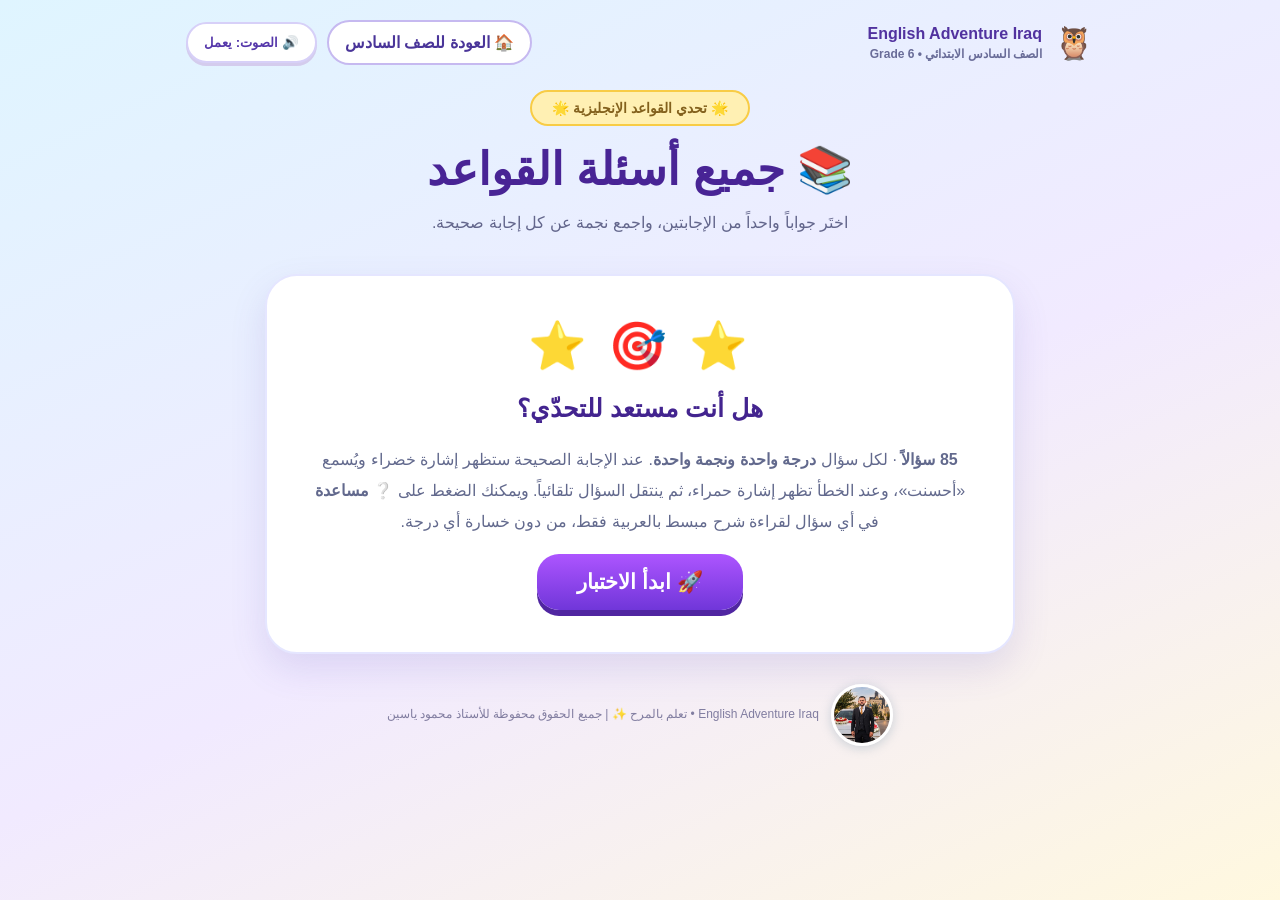
<file: grade6-grammar.html>
<!doctype html>
<html lang="ar" dir="rtl">
<head>
<meta charset="utf-8">
<meta name="viewport" content="width=device-width, initial-scale=1">
<meta name="theme-color" content="#7048da">
<title>جميع أسئلة القواعد | الصف السادس | English Adventure Iraq</title>
<style>
:root{font-family:Tahoma,"Segoe UI",Arial,sans-serif;color:#242357;--purple:#7545d9;--blue:#358eea;--green:#17a868;--red:#df4662}
*{box-sizing:border-box}body{margin:0;min-height:100vh;background:linear-gradient(155deg,#dff5ff 0%,#f1eaff 55%,#fff8df 100%)}
main{max-width:940px;margin:auto;padding:20px 16px 55px}.top{display:flex;align-items:center;justify-content:space-between;gap:15px;flex-wrap:wrap}.brand{display:flex;align-items:center;gap:12px;font-weight:900;color:#51329f}.brand span{font-size:32px}.brand small{display:block;font-size:12px;color:#696c98;margin-top:4px}.sound{border:2px solid #d7d0f8;background:#fff;color:#5537aa;border-radius:999px;padding:11px 16px;font-weight:800;cursor:pointer;box-shadow:0 3px 0 #d4cced}.sound:focus-visible,button:focus-visible{outline:4px solid #f7c92f;outline-offset:3px}
.hero{text-align:center;padding:25px 15px 8px}.hero .eyebrow{display:inline-block;background:#fff0b3;border:2px solid #f8cc45;padding:8px 20px;border-radius:999px;font-size:14px;font-weight:800;color:#83611d}.hero h1{font-size:clamp(28px,5vw,45px);margin:14px 0 4px;color:#482495;line-height:1.35}.hero p{font-size:16px;color:#63668c;line-height:1.8;margin:8px auto;max-width:680px}.panel{background:#fff;border:2px solid #e5e6ff;border-radius:32px;box-shadow:0 15px 35px #6255b125;padding:clamp(20px,4vw,42px);margin:20px auto}.welcome{text-align:center;max-width:750px}.welcome .stars{font-size:47px;letter-spacing:4px}.welcome h2{font-size:25px;color:#43248f}.welcome p{line-height:1.95;color:#62698d}.note{border-radius:18px;background:#fff7dd;padding:12px 16px;color:#776032;font-size:13px;line-height:1.8;margin:20px 0}.primary{background:linear-gradient(180deg,#ad55ff,#7036d9);border:0;color:white;font-size:21px;font-weight:900;padding:16px 40px;border-radius:22px;box-shadow:0 6px 0 #5026a1;cursor:pointer;min-height:56px}.primary:active{transform:translateY(3px);box-shadow:0 3px 0 #5026a1}.secondary{border:2px solid #c7b5f2;background:#f7f3ff;color:#5538aa;padding:13px 22px;border-radius:18px;font-weight:900;cursor:pointer}.hide{display:none!important}
.summary{display:flex;align-items:center;justify-content:space-between;gap:10px;flex-wrap:wrap;margin-bottom:16px}.counter{background:#eff7ff;color:#235697;border-radius:20px;padding:11px 17px;font-weight:900}.score{background:#fff4cd;color:#88630d;border-radius:20px;padding:11px 17px;font-weight:900}.bar{height:14px;border-radius:999px;background:#e9e3f7;overflow:hidden;margin-bottom:25px}.barfill{height:100%;width:0%;background:linear-gradient(90deg,#6bd88d,#3ca8ff);border-radius:999px;transition:width .3s}
.tag{display:inline-block;background:#ebe4ff;color:#6344ba;border-radius:12px;padding:8px 12px;font-weight:800;font-size:13px}.question{text-align:center;direction:ltr;font-weight:800;font-size:clamp(24px,3.5vw,37px);line-height:1.7;color:#203b75;margin:24px auto 28px;max-width:790px}.blank{display:inline-block;vertical-align:middle;min-width:75px;height:0;border-bottom:4px dashed #b899ed;transform:translateY(-4px)}.choices{display:grid;grid-template-columns:repeat(2,minmax(0,1fr));gap:18px;direction:ltr}.option{border:3px solid #d6d9f7;background:#f9fbff;color:#25386b;border-radius:22px;padding:22px 14px;min-height:105px;display:flex;align-items:center;justify-content:center;font-size:clamp(18px,2.3vw,26px);font-weight:850;font-family:inherit;cursor:pointer;transition:transform .12s,background .15s,border-color .15s,box-shadow .15s}.option:hover:not(:disabled){transform:translateY(-3px);border-color:#8c87f1;box-shadow:0 9px 15px #675cc119}.option:disabled{cursor:default}.option.good{background:#ddfae8;border-color:#11ac69;color:#077546;box-shadow:0 0 0 4px #a5f2c6}.option.bad{background:#ffe4e8;border-color:#e34c66;color:#ad2246;box-shadow:0 0 0 4px #ffc1cb}.feedback{min-height:74px;text-align:center;margin-top:24px;font-size:23px;font-weight:900;line-height:1.5}.feedback.good{color:#08965b}.feedback.bad{color:#d83b5b}.hint{font-size:13px;color:#757b9a;text-align:center;margin-top:2px}.confetti{pointer-events:none;position:fixed;inset:0;overflow:hidden;z-index:8}.spark{position:absolute;top:-25px;font-size:25px;animation:fall 1.45s linear forwards}@keyframes fall{to{transform:translateY(105vh) rotate(470deg);opacity:.15}}.result{text-align:center}.result-icon{font-size:65px}.result h2{font-size:clamp(24px,4vw,34px);color:#43248f}.bigscore{font-weight:900;color:#24a564;font-size:clamp(40px,8vw,72px);margin:12px}.medals{color:#e1ab13;font-size:29px;letter-spacing:3px}.review{text-align:right;margin-top:30px}.review h3{color:#6639ad}.review-item{border:1px solid #ebe0ff;border-radius:15px;padding:13px;margin:9px 0;background:#fbf9ff;line-height:1.7}.review-item .english{direction:ltr;text-align:left;font-weight:700}.review-item small{display:block;color:#7c638e}.review-item b{color:#0a8e5c}.foot{margin-top:30px;text-align:center;color:#817da0;font-size:12px}.eai-teacher-footer{display:flex;gap:12px;align-items:center;justify-content:center;flex-wrap:wrap;line-height:1.9}.eai-teacher-photo{width:62px;height:62px;object-fit:cover;object-position:15% 33%;border-radius:50%;border:3px solid #fff;box-shadow:0 2px 11px #6b8ca355;flex:none}.status{margin-top:12px;text-align:center;color:#5c6794;font-size:12px} @media(max-width:570px){main{padding:15px 11px 45px}.panel{border-radius:24px;padding:20px 15px}.choices{grid-template-columns:1fr;gap:12px}.option{min-height:75px}.top .brand{font-size:14px}.top .brand span{font-size:24px}.hero{padding-top:10px}.question{margin:18px auto 24px;font-size:23px}}
@media (prefers-reduced-motion:reduce){*,*:before,*:after{animation-duration:.01ms!important;transition-duration:.01ms!important}}

.rule-control{display:flex;justify-content:flex-start;margin:13px 0 0}.rule-button{display:inline-flex;align-items:center;gap:8px;border:2px solid #b7a2ed;border-radius:999px;background:#f4efff;color:#4c3299;padding:10px 16px;font:800 15px Tahoma,"Segoe UI",Arial,sans-serif;cursor:pointer;box-shadow:0 3px 0 #ded5f8}.rule-button:hover{background:#e9dfff}.rule-button[aria-expanded="true"]{background:#e3f6ff;border-color:#74b8e5;color:#17577a}.rule-button .question-symbol{font-size:20px;line-height:1}.rule-explanation{background:#f7fbff;border:2px solid #95c9ef;border-right:6px solid #458fd4;border-radius:18px;padding:15px 18px;margin:14px 0 12px;text-align:right;line-height:1.9;box-shadow:0 5px 15px #538ed113}.rule-explanation h3{margin:0 0 6px;color:#204a89;font-size:18px}.rule-explanation p{margin:0;font-size:15px;color:#38476e}.rule-explanation .rule-caveat{font-size:12px;color:#66748e;margin-top:6px}
.top-actions{display:flex;align-items:center;gap:10px;flex-wrap:wrap}.back-to-grade{display:inline-flex;align-items:center;text-decoration:none;color:#4a3599;background:#fff;border:2px solid #c6b9f0;border-radius:999px;padding:11px 16px;font-weight:800;min-height:44px}.back-to-grade:hover{background:#f5f0ff}.back-to-grade:focus-visible{outline:4px solid #f7c92f;outline-offset:3px}

.g6-opt-note{border-radius:14px;padding:10px 13px;margin:10px 0;text-align:right}.g6-opt-note b{display:block;text-align:left}.g6-opt-note p{margin:6px 0 0;line-height:1.7}.g6-opt-note{border:2px solid #b9c9ee;background:#f5f8ff}
</style>
</head>
<body>
<div class="confetti" id="confetti"></div>
<main>
<header class="top"><div class="brand"><span>🦉</span><div>English Adventure Iraq<small>الصف السادس الابتدائي • Grade 6</small></div></div><div class="top-actions"><a class="back-to-grade" href="./index.html#/grade/6">🏠 العودة للصف السادس</a><button id="sound" class="sound" type="button" aria-pressed="true">🔊 الصوت: يعمل</button></div></header>
<section class="hero"><span class="eyebrow">🌟 تحدي القواعد الإنجليزية 🌟</span><h1>📚 جميع أسئلة القواعد</h1><p>اختَر جواباً واحداً من الإجابتين، واجمع نجمة عن كل إجابة صحيحة.</p></section>
<section id="welcome" class="panel welcome"><div class="stars">⭐ 🎯 ⭐</div><h2>هل أنت مستعد للتحدّي؟</h2><p><strong id="introCount">85 سؤالاً</strong> · لكل سؤال <strong>درجة واحدة ونجمة واحدة</strong>. عند الإجابة الصحيحة ستظهر إشارة خضراء ويُسمع «أحسنت»، وعند الخطأ تظهر إشارة حمراء، ثم ينتقل السؤال تلقائياً. ويمكنك الضغط على <strong>❔ مساعدة</strong> في أي سؤال لقراءة شرح مبسط بالعربية فقط، من دون خسارة أي درجة.</p><button id="start" class="primary" type="button">🚀 ابدأ الاختبار</button></section>
<section id="quiz" class="panel hide" aria-live="polite"><div class="summary"><span class="counter" id="counter">السؤال 1 من 85</span><span class="score" id="score">⭐ 0 نجوم</span></div><div class="bar" role="progressbar" aria-label="تقدم الاختبار" aria-valuemin="0" aria-valuemax="100" aria-valuenow="0"><div id="bar" class="barfill"></div></div><span class="tag" id="tag">اختَر الإجابة الصحيحة</span><div class="rule-control"><button id="ruleToggle" class="rule-button" type="button" aria-controls="ruleExplanation" aria-expanded="false"><span class="question-symbol" aria-hidden="true">❔</span> مساعدة</button></div><section id="ruleExplanation" class="rule-explanation hide" aria-label="شرح قاعدة السؤال" dir="rtl"></section><h2 id="question" class="question" dir="ltr"></h2><div class="choices"><button type="button" class="option" data-answer="0"></button><button type="button" class="option" data-answer="1"></button></div><div id="feedback" class="feedback" role="status" aria-live="assertive"></div><div id="questionHint" class="hint"></div><div class="status">ينتقل الاختبار تلقائياً بعد اختيار الإجابة</div></section>
<section id="result" class="panel result hide"><div class="result-icon">🏆</div><h2>أحسنت! أنهيت تحدّي القواعد</h2><div id="finalscore" class="bigscore"></div><div id="finalstars" class="medals">⭐⭐⭐⭐⭐</div><p id="summary" style="color:#657194;font-weight:700"></p><button id="restart" class="primary" type="button">🔄 إعادة الاختبار</button><div id="review" class="review"></div></section>
<footer class="foot eai-teacher-footer"><img class="eai-teacher-photo" src="./teacher-photo.jpg" alt="صورة الأستاذ محمود ياسين" loading="lazy" decoding="async"><span>English Adventure Iraq • تعلم بالمرح ✨ | جميع الحقوق محفوظة للأستاذ محمود ياسين</span></footer>
</main>
<script>
const QUESTIONS=[{"source":1,"q":"________ is Wisam?","options":["How old","How many"],"correct":[0]},{"source":2,"q":"________ is your brother?","options":["How many","How old"],"correct":[1]},{"source":3,"q":"________ brothers do you have?","options":["How old","How many"],"correct":[1]},{"source":4,"q":"________ your mum's job? She is a teacher.","options":["What's","Who"],"correct":[0]},{"source":5,"q":"How many cousins ________ he have?","options":["do","does"],"correct":[1]},{"source":6,"q":"A doctor works ________ a hospital.","options":["on","in"],"correct":[1]},{"source":7,"q":"A housewife works ________ home.","options":["on","at"],"correct":[1]},{"source":8,"q":"A farmer works ________ a farm.","options":["on","in"],"correct":[0]},{"source":9,"q":"A waiter works ________ a restaurant.","options":["at","on"],"correct":[0]},{"source":10,"q":"A bus driver works ________ the roads.","options":["on","in"],"correct":[0]},{"source":11,"q":"A builder works on ________ building site.","options":["a","an"],"correct":[0]},{"source":12,"q":"An engineer works ________ an oil refinery.","options":["on","in"],"correct":[1]},{"source":13,"q":"An IT programmer works in ________ office.","options":["a","an"],"correct":[1]},{"source":14,"q":"I ________ an aunt and an uncle.","options":["have","has"],"correct":[0]},{"source":15,"q":"What ________ the jug made of?","options":["is","are"],"correct":[0]},{"source":16,"q":"What ________ the jeans made of?","options":["is","are"],"correct":[1]},{"source":17,"q":"Jeans ________ denim.","options":["is made of","are made of"],"correct":[1]},{"source":18,"q":"________ shirts are too long.","options":["This","These"],"correct":[1]},{"source":19,"q":"________ phone is too expensive.","options":["These","This"],"correct":[1]},{"source":20,"q":"________ jeans are too short.","options":["That","Those"],"correct":[1]},{"source":21,"q":"________ mobile is too cheap.","options":["These","That"],"correct":[1]},{"source":22,"q":"She wears ________ sweater.","options":["a white denim","denim white"],"correct":[0]},{"source":23,"q":"My daughter buys a ________ watch.","options":["metal big black","big black metal"],"correct":[1]},{"source":24,"q":"There is a ________ sofa.","options":["big black leather","leather big black"],"correct":[0]},{"source":25,"q":"When I grow up, I want ________ a doctor.","options":["be","to be"],"correct":[1]},{"source":26,"q":"My brother is ________ IT programmer.","options":["an","a"],"correct":[0]},{"source":27,"q":"My mother is ________ teacher.","options":["an","a"],"correct":[1]},{"source":28,"q":"Rubber ________ from a tree.","options":["come","comes"],"correct":[1]},{"source":29,"q":"Cotton ________ a plant.","options":["is made from","comes from"],"correct":[1]},{"source":30,"q":"Paper ________ wood.","options":["is made of","is made from"],"correct":[1]},{"source":31,"q":"Wool ________ cashmere goats.","options":["is made from","comes from"],"correct":[1]},{"source":32,"q":"We ________ breakfast at 7:30 in the morning.","options":["have","has"],"correct":[0]},{"source":33,"q":"I'm going ________ school.","options":["to","too"],"correct":[0]},{"source":34,"q":"I have ________ friends.","options":["too","two"],"correct":[1]},{"source":35,"q":"This car is ________ expensive.","options":["two","too"],"correct":[1]},{"source":36,"q":"Mariam speaks English ________ she speaks French, too.","options":["but","and"],"correct":[1]},{"source":37,"q":"I have a brother, ________ I don't have a sister.","options":["and","but"],"correct":[1]},{"source":38,"q":"I often ________ for many hours.","options":["work","am working"],"correct":[0]},{"source":39,"q":"What ________ now?","options":["do we do","are we doing"],"correct":[1]},{"source":40,"q":"My daughter ________ a thick sweater every winter.","options":["buys","is buying"],"correct":[0]},{"source":41,"q":"I ________ with a small team of other doctors and nurses every day.","options":["am working","work"],"correct":[1]},{"source":43,"q":"I cut ________ with a sharp knife.","options":["himself","myself"],"correct":[1]},{"source":44,"q":"We enjoyed ________ at the park.","options":["yourselves","ourselves"],"correct":[1]},{"source":45,"q":"I saw ________ in the mirror.","options":["himself","myself"],"correct":[1]},{"source":46,"q":"The security rules require it: you ________ have a secret password for your email.","options":["should","must"],"correct":[1]},{"source":47,"q":"Here is advice, not a compulsory rule: when the weather is hot, you ________ drink enough water.","options":["must","should"],"correct":[1]},{"source":48,"q":"You ________ meet a person that you only know online.","options":["must","mustn't"],"correct":[1]},{"source":49,"q":"He ________ a cold.","options":["have","has"],"correct":[1]},{"source":50,"q":"I ________ a headache.","options":["has","have"],"correct":[1]},{"source":51,"q":"When I was younger, my mum ________ me.","options":["dress","dressed"],"correct":[1]},{"source":52,"q":"When I was younger, I ________ playing with toys.","options":["liked","like"],"correct":[0]},{"source":53,"q":"When I was younger, my parents ________ me.","options":["fed","feed"],"correct":[0]},{"source":54,"q":"Al-Bairuni ________ a mathematician.","options":["was","were"],"correct":[0]},{"source":55,"q":"Now I ________ myself.","options":["dress","dressed"],"correct":[0]},{"source":56,"q":"Now I like ________ computer games.","options":["play","playing"],"correct":[1]},{"source":57,"q":"My birthday is ________ March.","options":["in","on"],"correct":[0]},{"source":58,"q":"There will ________ cars with no drivers.","options":["is","be"],"correct":[1]},{"source":59,"q":"In the future, I will ________ my own clothes.","options":["buy","buys"],"correct":[0]},{"source":60,"q":"Spaceships will be ________ than today's spaceships in 2050.","options":["faster","fast"],"correct":[0]},{"source":61,"q":"In 2050, there ________ robot teachers in schools because schools plan to introduce them.","options":["will be","won't be"],"correct":[0]},{"source":62,"q":"Ali is ________ intelligent than his brother.","options":["more","most"],"correct":[0]},{"source":63,"q":"I'm hot ________ I'm wearing a thick sweater.","options":["because","but"],"correct":[0]},{"source":64,"q":"Jupiter is the ________ planet.","options":["bigger","biggest"],"correct":[1]},{"source":65,"q":"Space travel to Mars will be ________ difficult than going to the Moon.","options":["more","most"],"correct":[0]},{"source":66,"q":"Flying by plane ________ better in the future.","options":["will be","will do"],"correct":[0]},{"source":67,"q":"In 2050, I think robots ________ do all the cooking and cleaning, so people will not need to.","options":["will","won't"],"correct":[0]},{"source":68,"q":"My birthday is ________ 7th March.","options":["in","on"],"correct":[1]},{"source":69,"q":"I was born ________ 2007.","options":["in","on"],"correct":[0]},{"source":70,"q":"A woollen scarf is ________ than a cotton one.","options":["thicker","thickest"],"correct":[0]},{"source":71,"q":"Jupiter is the ________ planet.","options":["bigger","biggest"],"correct":[1]},{"source":72,"q":"Venus is the ________ planet.","options":["hotter","hottest"],"correct":[1]},{"source":73,"q":"Space travel to Mars will be ________ difficult than going to the Moon.","options":["most","more"],"correct":[1]},{"source":74,"q":"My mother ________ delicious cakes.","options":["bake","bakes"],"correct":[1]},{"source":75,"q":"The kitchen is often the ________ dangerous room in the house.","options":["most","more"],"correct":[0]},{"source":76,"q":"________ do you eat fruit and vegetables?","options":["Why","What"],"correct":[0]},{"source":77,"q":"We ________ play with sharp knives.","options":["shouldn't","should"],"correct":[0]},{"source":78,"q":"Everyone ________ at home.","options":["are","is"],"correct":[1]},{"source":79,"q":"Ammar is ________ the kitchen table.","options":["in","at"],"correct":[1]},{"source":80,"q":"Mum is ________ the kitchen.","options":["in","at"],"correct":[0]},{"source":81,"q":"________ cards is Ali going to make?","options":["How many","How much"],"correct":[0]},{"source":82,"q":"You must ________ your room before mum comes home.","options":["tidy up","tidied up"],"correct":[0]},{"source":83,"q":"We should ________ the house before we start the decorations.","options":["clean","cleaned"],"correct":[0]},{"source":84,"q":"I'm ________ to help mum.","options":["go","going"],"correct":[1]},{"source":85,"q":"________ is the watch shop?","options":["Where","When"],"correct":[0]},{"source":86,"q":"She is ________ at a shopping website.","options":["look","looking"],"correct":[1]}];

const EAI_OPTION_EXPLANATIONS={"How old":"تُستخدم للسؤال عن العمر.","How many":"تُستخدم للسؤال عن عدد الأشياء أو الأشخاص المعدودة.","How much":"تُستخدم للسؤال عن كمية شيء غير معدود أو عن السعر.","What's":"اختصار What is، ويُستخدم للسؤال عن معلومة أو وصف أو مهنة.","What":"تُستخدم للسؤال عن الشيء أو النوع أو المعلومة.","Who":"تُستخدم للسؤال عن شخص أو هويته.","Where":"تُستخدم للسؤال عن المكان.","When":"تُستخدم للسؤال عن الزمن أو موعد الحدث.","Why":"تُستخدم للسؤال عن السبب.","do":"فعل مساعد يُستخدم في السؤال مع I وyou وwe وthey في المضارع البسيط.","does":"فعل مساعد يُستخدم في السؤال مع he وshe وit والفاعل المفرد في المضارع البسيط.","on":"حرف جر يستخدم مع الأسطح والطرقات وبعض التعابير مثل العمل في المزرعة.","in":"حرف جر يدل على داخل مكان، ويُستخدم أيضاً مع الأشهر والسنوات.","at":"حرف جر يحدد موقعاً أو نقطة معينة، ويأتي في تعبير at home.","a":"أداة نكرة تأتي قبل الاسم المفرد الذي يبدأ نطقه بصوت ساكن.","an":"أداة نكرة تأتي قبل الاسم المفرد الذي يبدأ نطقه بصوت متحرك.","have":"فعل الملكية في المضارع مع I وyou وwe وthey.","has":"فعل الملكية في المضارع مع he وshe وit والاسم المفرد.","is":"فعل كينونة يُستخدم مع he وshe وit والمفرد.","are":"فعل كينونة يُستخدم مع you وwe وthey والجمع.","is made of":"تعبير يصف شيئاً مفرداً مصنوعاً من مادة يمكن تمييزها في المنتج.","are made of":"تعبير يصف أشياء بصيغة الجمع مصنوعة من مادة.","This":"اسم إشارة للمفرد القريب.","These":"اسم إشارة للجمع القريب.","That":"اسم إشارة للمفرد البعيد.","Those":"اسم إشارة للجمع البعيد.","a white denim":"ترتيب يضع وصف اللون قبل وصف المادة ثم الاسم.","denim white":"تركيب يورد وصف المادة ثم اللون؛ ترتيب الصفات المعتاد هو الحجم فاللون فالمادة.","metal big black":"كلمات تصف المادة والحجم واللون؛ ترتيبها المعتاد يبدأ بالحجم ثم اللون ثم المادة.","big black metal":"ترتيب صفات يبدأ بالحجم، ثم اللون، ثم المادة.","big black leather":"ترتيب صفات يبدأ بالحجم، ثم اللون، ثم المادة.","leather big black":"كلمات تصف المادة والحجم واللون؛ ترتيب الصفات المعتاد يبدأ بالحجم ثم اللون ثم المادة.","be":"الفعل الأساسي من فعل الكينونة، ويأتي بعد الأفعال المساعدة في مواضع معينة.","to be":"صيغة المصدر مع to، وتأتي بعد أفعال مثل want.","come":"الفعل الأساسي في المضارع البسيط، ويُستخدم مع I وyou وwe وthey.","comes":"تصريف الفعل come مع المفرد الغائب في المضارع البسيط.","comes from":"تعبير يحدد المصدر أو الأصل الذي تأتي منه المادة.","is made from":"تعبير يصف صناعة شيء من مادة أصلية تغيرت أثناء التصنيع.","to":"حرف جر يدل على اتجاه أو وجهة، ويأتي أيضاً قبل صيغة المصدر.","too":"ظرف بمعنى «أيضاً» أو «أكثر من اللازم».","two":"العدد اثنان باللغة الإنكليزية.","and":"أداة ربط تُستخدم للجمع بين كلمات أو معلومات أو جمل.","but":"أداة ربط تُستخدم لإظهار التباين بين فكرتين.","work":"الصيغة الأساسية للفعل في المضارع، وتُستخدم للحديث عن العمل أو العادة.","am working":"تركيب المضارع المستمر مع I، ويصف نشاطاً جارياً أو وضعاً مؤقتاً.","do we do":"سؤال بالمضارع البسيط عن العادات أو الأعمال المعتادة.","are we doing":"سؤال بالمضارع المستمر عن نشاط يجري الآن.","buys":"المضارع البسيط من buy مع he أو she أو المفرد الغائب.","is buying":"المضارع المستمر من buy مع فاعل مفرد، لعمل جارٍ الآن.","himself":"ضمير منعكس يعود على شخص مذكر مفرد مثل he.","myself":"ضمير منعكس يعود على المتكلم I.","ourselves":"ضمير منعكس يعود على الفاعل we.","yourselves":"ضمير منعكس يعود على المخاطبين بصيغة الجمع you.","should":"فعل مساعد يُستخدم للنصيحة والتوصية.","must":"فعل مساعد يُستخدم للإلزام أو الضرورة القوية.","mustn't":"صيغة النفي من must، وتُستخدم للمنع.","shouldn't":"صيغة النفي من should، وتُستخدم للنصيحة بعدم القيام بفعل.","dress":"الصيغة الأساسية للفعل، وقد تُستخدم للحديث عن الحاضر والعادات.","dressed":"صيغة الماضي البسيط من الفعل dress.","like":"فعل يدل على المحبة أو التفضيل في المضارع.","liked":"صيغة الماضي البسيط من like.","feed":"الصيغة الأساسية للفعل feed بمعنى يُطعم.","fed":"صيغة الماضي من الفعل feed بمعنى أطعم.","was":"فعل كينونة في الماضي مع I وhe وshe وit والمفرد.","were":"فعل كينونة في الماضي مع you وwe وthey والجمع.","play":"الصيغة الأساسية للفعل play بمعنى يلعب.","playing":"صيغة الفعل مع ing، وتُستخدم بعد بعض الأفعال ومنها like.","buy":"الصيغة الأساسية من buy، وتأتي بعد will.","fast":"صفة في صورتها الأساسية بمعنى سريع.","faster":"صيغة المقارنة من fast بمعنى أسرع.","will be":"تركيب يستخدم لذكر حالة أو وجود شيء في المستقبل.","won't be":"صيغة نفي will be للتعبير عن عدم وجود شيء أو عدم حدوث حالة مستقبلاً.","more":"تُستخدم قبل الصفات الطويلة للمقارنة بين شيئين.","most":"تُستخدم قبل الصفات الطويلة لصيغة التفضيل الأعلى.","because":"أداة ربط تُستخدم لتقديم السبب.","bigger":"صيغة مقارنة من big بمعنى أكبر.","biggest":"صيغة تفضيل من big بمعنى الأكبر.","will do":"تركيب مستقبل مع الفعل do، ويعني «سوف يفعل».","will":"فعل مساعد لتكوين المستقبل والتوقعات.","won't":"اختصار will not، ويُستخدم لنفي المستقبل.","thicker":"صيغة مقارنة من thick بمعنى أكثر سماكة.","thickest":"صيغة تفضيل من thick بمعنى الأكثر سماكة.","hotter":"صيغة مقارنة من hot بمعنى أشد حرارة.","hottest":"صيغة تفضيل من hot بمعنى الأشد حرارة.","bake":"الصيغة الأساسية للفعل بمعنى يخبز.","bakes":"تصريف المضارع البسيط من bake مع مفرد غائب.","tidy up":"فعل مركب في صورته الأساسية، يعني يرتب أو ينظّم.","tidied up":"صيغة الماضي من الفعل المركب tidy up.","clean":"الفعل في صورته الأساسية، يعني ينظف.","cleaned":"صيغة الماضي من clean بمعنى نظّف.","go":"الصيغة الأساسية للفعل go بمعنى يذهب.","going":"صيغة go مع ing، وتدخل في المضارع المستمر وgoing to.","look":"الفعل الأساسي بمعنى ينظر أو يبحث.","looking":"صيغة look مع ing، وتدخل في المضارع المستمر.","He":"ضمير فاعل للمذكر المفرد.","She":"ضمير فاعل للمؤنث المفرد.","It":"ضمير فاعل مفرد للأشياء والحيوانات والأماكن بحسب السياق.","They":"ضمير فاعل للجمع.","We":"ضمير فاعل يشمل المتحدث مع شخص أو أكثر.","he":"ضمير فاعل للمذكر المفرد.","they":"ضمير فاعل للجمع.","leaves":"فعل leave في المضارع البسيط مع الفاعل المفرد الغائب.","leave":"الفعل الأساسي leave في المضارع البسيط مع الجمع أو المتكلم.","works":"تصريف المضارع البسيط مع المفرد الغائب من work.","build":"الصيغة الأساسية للفعل build بمعنى يبني.","building":"صيغة الفعل build مع ing، وتُستخدم في تراكيب متعددة.","I'm":"اختصار I am في الكلام والكتابة.","I'm not":"اختصار I am not، ويُستخدم في الجمل المنفية.","he's":"اختصار he is أو he has بحسب السياق.","she's":"اختصار she is أو she has بحسب السياق.","it's":"اختصار it is أو it has بحسب السياق.","we're":"اختصار we are.","they're":"اختصار they are.","you're":"اختصار you are.","what's":"اختصار what is أو what has بحسب السياق.","doesn't":"اختصار does not.","don't":"اختصار do not.","what're":"اختصار what are الذي يستعمل أحياناً في الكلام غير الرسمي.","he're":"تُكتب الاختصارات بوضع الفاصلة العليا مكان الحروف المحذوفة من الصيغة الكاملة.","she're":"تُكتب الاختصارات بوضع الفاصلة العليا مكان الحروف المحذوفة من الصيغة الكاملة.","it're":"تُكتب الاختصارات بوضع الفاصلة العليا مكان الحروف المحذوفة من الصيغة الكاملة.","we's":"تُكتب الاختصارات بوضع الفاصلة العليا مكان الحروف المحذوفة من الصيغة الكاملة.","they's":"تُكتب الاختصارات بوضع الفاصلة العليا مكان الحروف المحذوفة من الصيغة الكاملة.","you's":"تُكتب الاختصارات بوضع الفاصلة العليا مكان الحروف المحذوفة من الصيغة الكاملة.","does'nt":"تُكتب الاختصارات بوضع الفاصلة العليا مكان الحروف المحذوفة من الصيغة الكاملة.","do'nt":"تُكتب الاختصارات بوضع الفاصلة العليا مكان الحروف المحذوفة من الصيغة الكاملة."};
const RULE_EXPLANATIONS={"1":{"title":"السؤال عن العمر","explanation":"تُستخدم How old للسؤال عن العمر، وتُستخدم How many للسؤال عن العدد."},"2":{"title":"السؤال عن العمر","explanation":"للسؤال عن عمر شخص نستخدم How old قبل الفعل المساعد."},"3":{"title":"السؤال عن العدد","explanation":"How many أداة استفهام للسؤال عن عدد الأسماء المعدودة بصيغة الجمع."},"4":{"title":"السؤال عن المهنة","explanation":"للسؤال عن مهنة شخص نستخدم أداة السؤال What مع فعل الكينونة وصيغة الملكية."},"5":{"title":"do و does في السؤال","explanation":"نستخدم does في السؤال مع الفاعل المفرد الغائب، ويأتي الفعل بعده بصيغته الأساسية."},"6":{"title":"حروف الجر مع أماكن العمل","explanation":"نستخدم in عند الحديث عن العمل داخل مبنى أو مؤسسة."},"7":{"title":"التعبير at home","explanation":"التعبير at home ثابت عند الحديث عن الوجود أو العمل في المنزل."},"8":{"title":"التعبير on a farm","explanation":"نستخدم on عند الحديث عن العمل في المزرعة."},"9":{"title":"حرف الجر مع مكان العمل","explanation":"نستخدم at لتحديد مكان العمل أو المؤسسة التي يعمل فيها الشخص."},"10":{"title":"on the road","explanation":"نستخدم on للحديث عن الحركة أو العمل على الطرق."},"11":{"title":"a أم an؟","explanation":"نستخدم a قبل الكلمات التي تبدأ بصوت ساكن، وan قبل الكلمات التي تبدأ بصوت متحرك."},"12":{"title":"in a refinery","explanation":"يُستخدم in عند الحديث عن العمل داخل منشأة أو مبنى."},"13":{"title":"a أم an؟","explanation":"نختار an قبل الصوت المتحرك، والعبرة بالنطق وليس بشكل الحرف المكتوب."},"14":{"title":"have أم has؟","explanation":"نستخدم have مع I وyou وwe وthey، ونستخدم has مع he وshe وit."},"15":{"title":"is أم are مع المفرد؟","explanation":"مع الاسم المفرد نستخدم is في السؤال عن المادة التي صُنع منها الشيء."},"16":{"title":"is أم are مع الجمع؟","explanation":"كلمة jeans تُعامل معاملة الجمع، لذلك نستخدم are."},"17":{"title":"المبني للمجهول والمواد","explanation":"في المبني للمجهول نستخدم are made of مع الأسماء التي تُعامل بصيغة الجمع."},"18":{"title":"This أم These؟","explanation":"These اسم إشارة يدل على الجمع القريب."},"19":{"title":"This أم These؟","explanation":"This اسم إشارة يدل على المفرد القريب."},"20":{"title":"That أم Those؟","explanation":"Those اسم إشارة يدل على الجمع البعيد."},"21":{"title":"That أم These؟","explanation":"That اسم إشارة يدل على المفرد البعيد."},"22":{"title":"ترتيب الصفات","explanation":"عند اجتماع صفة اللون وصفة المادة، يأتي وصف اللون عادةً قبل وصف المادة."},"23":{"title":"ترتيب الحجم واللون والمادة","explanation":"الترتيب المعتاد للصفات هو الحجم ثم اللون ثم المادة قبل الاسم."},"24":{"title":"ترتيب صفات الأثاث","explanation":"ترتيب الصفات قبل الاسم يكون الحجم أولاً ثم اللون ثم المادة."},"25":{"title":"want to + فعل","explanation":"بعد want نستخدم to متبوعة بالفعل الأساسي."},"26":{"title":"an مع نطق الحروف","explanation":"نستخدم an قبل بداية الكلمة ذات الصوت المتحرك، حتى لو كُتبت بحرف ساكن."},"27":{"title":"a قبل الصوت الساكن","explanation":"نستخدم a قبل الكلمات التي تبدأ بصوت ساكن."},"28":{"title":"المضارع البسيط مع المفرد","explanation":"الاسم غير المعدود يعامل مفرداً، لذلك يأخذ الفعل في المضارع البسيط s."},"29":{"title":"comes from للمصدر","explanation":"نستخدم comes from للتعبير عن مصدر المادة أو أصلها الطبيعي."},"30":{"title":"made from أم made of؟","explanation":"نستخدم made from عندما تتغير المادة الأصلية أثناء التصنيع."},"31":{"title":"مصدر المادة","explanation":"نستخدم comes from للدلالة على مصدر المادة الطبيعية."},"32":{"title":"have مع We","explanation":"نستخدم have مع فاعل الجمع في المضارع البسيط."},"33":{"title":"to أم too؟","explanation":"نستخدم to للدلالة على الاتجاه أو الوجهة، أما too فتعني أيضاً أو أكثر من اللازم."},"34":{"title":"two أم too؟","explanation":"two هي العدد اثنان، أما too فليست عدداً."},"35":{"title":"too + صفة","explanation":"تأتي too قبل الصفة للدلالة على الزيادة عن الحد المناسب."},"36":{"title":"and للربط والإضافة","explanation":"تُستخدم and للربط بين معلومات متوافقة وإضافة معلومة أخرى."},"37":{"title":"but للتباين","explanation":"تُستخدم but للربط بين فكرتين مختلفتين أو متعارضتين."},"38":{"title":"often والمضارع البسيط","explanation":"وجود often يدل على العادة أو التكرار، ولذلك نستخدم المضارع البسيط."},"39":{"title":"now والمضارع المستمر","explanation":"للتعبير عن حدث جارٍ الآن نستخدم المضارع المستمر: am أو is أو are مع ing."},"40":{"title":"المضارع البسيط للعادات","explanation":"وجود every winter يدل على التكرار والعادة، ولذلك نستخدم المضارع البسيط."},"41":{"title":"المضارع البسيط مع التكرار","explanation":"وجود every day يدل على العمل المعتاد، لذلك نستخدم المضارع البسيط مع I."},"43":{"title":"الضمير المنعكس مع I","explanation":"الضمير المنعكس المقابل للفاعل I هو myself."},"44":{"title":"الضمير المنعكس مع We","explanation":"الضمير المنعكس المقابل للفاعل We هو ourselves."},"45":{"title":"myself مع المتكلم","explanation":"يعود الفعل على المتكلم نفسه عندما يكون الفاعل I، لذلك نستخدم myself."},"46":{"title":"must للإلزام","explanation":"نستخدم must للتعبير عن قاعدة ملزمة أو ضرورة مؤكدة."},"47":{"title":"should للنصيحة","explanation":"نستخدم should لإعطاء نصيحة غير إلزامية."},"48":{"title":"mustn't للمنع","explanation":"تُستخدم mustn’t للتعبير عن المنع والتحذير الشديد."},"49":{"title":"have أم has مع He؟","explanation":"نستخدم has مع الفاعل المفرد الغائب في المضارع البسيط."},"50":{"title":"have مع I","explanation":"نستخدم have مع الضمير I في المضارع البسيط."},"51":{"title":"الماضي البسيط","explanation":"للتعبير عن حدث وقع في الماضي نستخدم صيغة الفعل الماضي."},"52":{"title":"الماضي مع liked","explanation":"عند الحديث عن تفضيل سابق نستخدم liked بصيغة الماضي."},"53":{"title":"الفعل الماضي غير المنتظم","explanation":"الفعل feed من الأفعال غير المنتظمة؛ صيغته في الماضي fed."},"54":{"title":"was و were","explanation":"نستخدم was مع المفرد، وwere مع الجمع وبعض الضمائر الأخرى."},"55":{"title":"المضارع مع Now","explanation":"مع الحديث عن العادة الحالية نستخدم الفعل في المضارع البسيط."},"56":{"title":"like + ing","explanation":"يمكن أن يأتي بعد like فعل ينتهي بـ ing للدلالة على نشاط نحبه."},"57":{"title":"in مع الأشهر","explanation":"نستخدم in مع اسم الشهر وحده من دون تاريخ محدد."},"58":{"title":"will be للمستقبل","explanation":"بعد will نستخدم الفعل الأساسي be للتعبير عن الوجود أو الصفة مستقبلاً."},"59":{"title":"will + الفعل الأساسي","explanation":"بعد will يأتي الفعل في صورته الأساسية من دون إضافات."},"60":{"title":"المقارنة باستخدام than","explanation":"وجود than يدل على المقارنة؛ لذلك نستخدم صيغة المقارنة faster."},"61":{"title":"التنبؤ بالمستقبل","explanation":"نستخدم will be للتنبؤ بوجود شيء في المستقبل عندما يؤكد السياق حدوثه."},"62":{"title":"المقارنة مع than","explanation":"مع الصفات الطويلة نستخدم more قبل الصفة وthan بعد المقارنة."},"63":{"title":"because لذكر السبب","explanation":"تُستخدم because لبيان السبب الذي أدى إلى النتيجة."},"64":{"title":"التفضيل مع the","explanation":"عند اختيار الأعلى ضمن مجموعة نستخدم صيغة التفضيل العليا مع the."},"65":{"title":"more ... than","explanation":"مع الصفة الطويلة نستخدم more للمقارنة بين شيئين."},"66":{"title":"will be + صفة","explanation":"نستخدم will be قبل الصفة عند التنبؤ بحالة مستقبلية."},"67":{"title":"will للتوقع","explanation":"نستخدم will للتنبؤ بحدوث فعل في المستقبل عندما يؤكد السياق حصوله."},"68":{"title":"on مع التاريخ المحدد","explanation":"نستخدم on قبل اليوم أو التاريخ المحدد."},"69":{"title":"in مع السنوات","explanation":"نستخدم in عند ذكر السنة وحدها."},"70":{"title":"المقارنة بين شيئين","explanation":"وجود than يتطلب صيغة المقارنة بين شيئين، وليس صيغة التفضيل العليا."},"71":{"title":"التفضيل الأعلى","explanation":"عند التفضيل بين عناصر مجموعة نستخدم صيغة التفضيل العليا."},"72":{"title":"التفضيل باستخدام -est","explanation":"عند التفضيل باستخدام hot نضاعف الحرف الأخير ثم نضيف est."},"73":{"title":"more ... than","explanation":"المقارنة مع الصفة الطويلة تتكون من more والصفة ثم than."},"74":{"title":"المضارع مع My mother","explanation":"نضيف s للفعل في المضارع البسيط عندما يكون الفاعل مفرداً غائباً."},"75":{"title":"the most مع الصفة الطويلة","explanation":"نستخدم most مع الصفات الطويلة عند التفضيل الأعلى ضمن مجموعة."},"76":{"title":"Why للسؤال عن السبب","explanation":"تُستخدم Why للسؤال عن السبب، وWhat للسؤال عن الشيء أو المعلومات."},"77":{"title":"shouldn't للنصيحة السلبية","explanation":"نستخدم shouldn’t لتقديم نصيحة بعدم القيام بفعل خطر."},"78":{"title":"Everyone مفرد","explanation":"Everyone تُعامل مفرداً، لذلك نستخدم معها is."},"79":{"title":"at the table","explanation":"نستخدم at للدلالة على وجود شخص عند مكان محدد."},"80":{"title":"in the kitchen","explanation":"نستخدم in للدلالة على وجود شخص داخل غرفة أو مكان."},"81":{"title":"How many مع المعدود","explanation":"نستخدم How many مع الأسماء المعدودة بصيغة الجمع."},"82":{"title":"must + الفعل الأساسي","explanation":"بعد must يأتي الفعل بصيغته الأساسية من دون to أو تصريف الماضي."},"83":{"title":"should + الفعل الأساسي","explanation":"بعد should يأتي الفعل بصيغته الأساسية من دون تصريف الماضي."},"84":{"title":"be going to للمستقبل","explanation":"للتعبير عن خطة مستقبلية نستخدم am أو is أو are ثم going to."},"85":{"title":"Where للسؤال عن المكان","explanation":"نستخدم Where للسؤال عن المكان، وWhen للسؤال عن الزمن."},"86":{"title":"المضارع المستمر","explanation":"في المضارع المستمر نستخدم am أو is أو are متبوعة بالفعل مع ing."}};
const $=x=>document.getElementById(x);
const KEY='eai_grade6_grammar_rules_v2';
let current=0,points=0,errors=[],busy=false,played=[],soundOn=localStorage.getItem(KEY+'_sound')!=='off',audioContext=null;
const total=QUESTIONS.length;
$('introCount').textContent=total+' سؤالاً';
function save(){try{localStorage.setItem(KEY,JSON.stringify({current,points,errors}))}catch(e){}}
function restore(){try{const v=JSON.parse(localStorage.getItem(KEY)||'null');if(v&&Number.isInteger(v.current)&&v.current>=0&&v.current<=total&&Number.isInteger(v.points)&&v.points>=0&&Array.isArray(v.errors)){current=v.current;points=v.points;errors=v.errors;$('start').textContent='▶️ متابعة الاختبار'}}catch(e){}}
function playTone(correct){if(!soundOn)return;try{audioContext ||= new (window.AudioContext||window.webkitAudioContext)();if(audioContext.state==='suspended')audioContext.resume();const notes=correct?[523.25,659.25,783.99]:[230,180];notes.forEach((freq,i)=>{const oscillator=audioContext.createOscillator(),gain=audioContext.createGain(),at=audioContext.currentTime+i*(correct?.09:.13);oscillator.type='sine';oscillator.frequency.setValueAtTime(freq,at);gain.gain.setValueAtTime(.0001,at);gain.gain.exponentialRampToValueAtTime(.085,at+.015);gain.gain.exponentialRampToValueAtTime(.0001,at+.18);oscillator.connect(gain);gain.connect(audioContext.destination);oscillator.start(at);oscillator.stop(at+.2)})}catch(e){}}
function praise(){if(!soundOn||!('speechSynthesis' in window))return;try{const t=new SpeechSynthesisUtterance('أحسنت');t.lang='ar';t.rate=.95;t.volume=.85;window.speechSynthesis.cancel();window.speechSynthesis.speak(t)}catch(e){}}
function sparkle(){const wrap=$('confetti');wrap.innerHTML='';for(let i=0;i<16;i++){const s=document.createElement('span');s.className='spark';s.textContent=['⭐','✨','🌟','🎉'][i%4];s.style.left=(3+Math.random()*93)+'%';s.style.animationDelay=Math.random()*.2+'s';wrap.appendChild(s)}setTimeout(()=>wrap.replaceChildren(),1750)}
function setSound(){const s=$('sound');s.textContent=soundOn?'🔊 الصوت: يعمل':'🔇 الصوت: متوقف';s.setAttribute('aria-pressed',String(soundOn));localStorage.setItem(KEY+'_sound',soundOn?'on':'off')}
$('sound').addEventListener('click',()=>{soundOn=!soundOn;setSound()});setSound();
function formattedQuestion(s){return s.split('________').map((part,i)=>i===0?escapeHTML(part):'<span class="blank" aria-label="فراغ"></span>'+escapeHTML(part)).join('')}
function escapeHTML(s){return String(s).replace(/[&<>"']/g,c=>({'&':'&amp;','<':'&lt;','>':'&gt;','"':'&quot;',"'":'&#039;'}[c]))}
function render(){
 if(current>=total){finish();return}
 $('welcome').classList.add('hide');$('result').classList.add('hide');$('quiz').classList.remove('hide');
 const q=QUESTIONS[current];busy=false;
 $('counter').textContent=`السؤال ${current+1} من ${total}`;
 $('score').textContent=`⭐ ${points} ${points===1?'نجمة':'نجوم'}`;
 $('bar').style.width=(100*current/total)+'%';
 $('quiz').querySelector('[role="progressbar"]').setAttribute('aria-valuenow',Math.round(100*current/total));
 $('tag').textContent=`اختر جواباً واحداً • السؤال الأصلي رقم ${q.source}`;
 $('ruleExplanation').classList.add('hide');$('ruleExplanation').innerHTML='';$('ruleToggle').setAttribute('aria-expanded','false');$('ruleToggle').disabled=false;
 $('question').innerHTML=formattedQuestion(q.q);
 document.querySelectorAll('.option').forEach((b,i)=>{b.className='option';b.disabled=false;b.textContent=q.options[i]});
 $('feedback').textContent='';$('feedback').className='feedback';
 $('questionHint').textContent='';
}
function ans(i){
 if(busy)return;busy=true;
 const q=QUESTIONS[current],correct=q.correct.includes(i);
 const opts=[...document.querySelectorAll('.option')];opts.forEach((btn,j)=>{btn.disabled=true;if(j===i)btn.classList.add(correct?'good':'bad')});
 const fb=$('feedback');fb.className='feedback '+(correct?'good':'bad');
 if(correct){points++;fb.textContent='✅ أحسنت! +1 ⭐';playTone(true);praise();sparkle()}
 else{fb.textContent='إجابة خاطئة';playTone(false);errors.push({source:q.source,q:q.q})}
 current++;save();
 setTimeout(()=>{if(current>=total)finish();else render()},correct?1550:2150)
}
$('ruleToggle').addEventListener('click',()=>{
 if(busy)return;
 const box=$('ruleExplanation'),btn=$('ruleToggle'),opening=box.classList.contains('hide');
 if(opening){
   const note=RULE_EXPLANATIONS[QUESTIONS[current].source];
   if(!note)return;
   box.innerHTML=`<h3>📚 ${escapeHTML(note.title)} — مساعدة</h3>${QUESTIONS[current].options.map((option,i)=>`<div class="g6-opt-note"><b>الاختيار ${i+1}: <span dir="ltr">${escapeHTML(option)}</span></b><p>${escapeHTML(EAI_OPTION_EXPLANATIONS[option])}</p></div>`).join('')}`;
 }
 box.classList.toggle('hide',!opening);btn.setAttribute('aria-expanded',String(opening));
});
document.querySelectorAll('.option').forEach(b=>b.addEventListener('click',()=>ans(Number(b.dataset.answer))));
function finish(){
 $('welcome').classList.add('hide');$('quiz').classList.add('hide');$('result').classList.remove('hide');
 $('finalscore').textContent=points+' / '+total+' ⭐';
 $('summary').textContent=`إجابات صحيحة: ${points} • إجابات خاطئة: ${total-points} • النسبة: ${Math.round(points/total*100)}%`;
 $('review').innerHTML=errors.length?`<h3>📖 راجع هذه الأسئلة (${errors.length})</h3>`+errors.map(x=>`<div class="review-item"><small>السؤال الأصلي رقم ${x.source}</small><div class="english">${escapeHTML(x.q)}</div><small>إجابة خاطئة</small></div>`).join(''):'<h3>🌟 رائع! كل إجاباتك صحيحة.</h3>';
 localStorage.removeItem(KEY);window.scrollTo({top:0,behavior:'smooth'});
}
$('start').addEventListener('click',()=>{render();window.scrollTo({top:0,behavior:'smooth'})});
$('restart').addEventListener('click',()=>{current=0;points=0;errors=[];localStorage.removeItem(KEY);render();window.scrollTo({top:0,behavior:'smooth'})});
restore();
</script>
</body>
</html>
</file>
